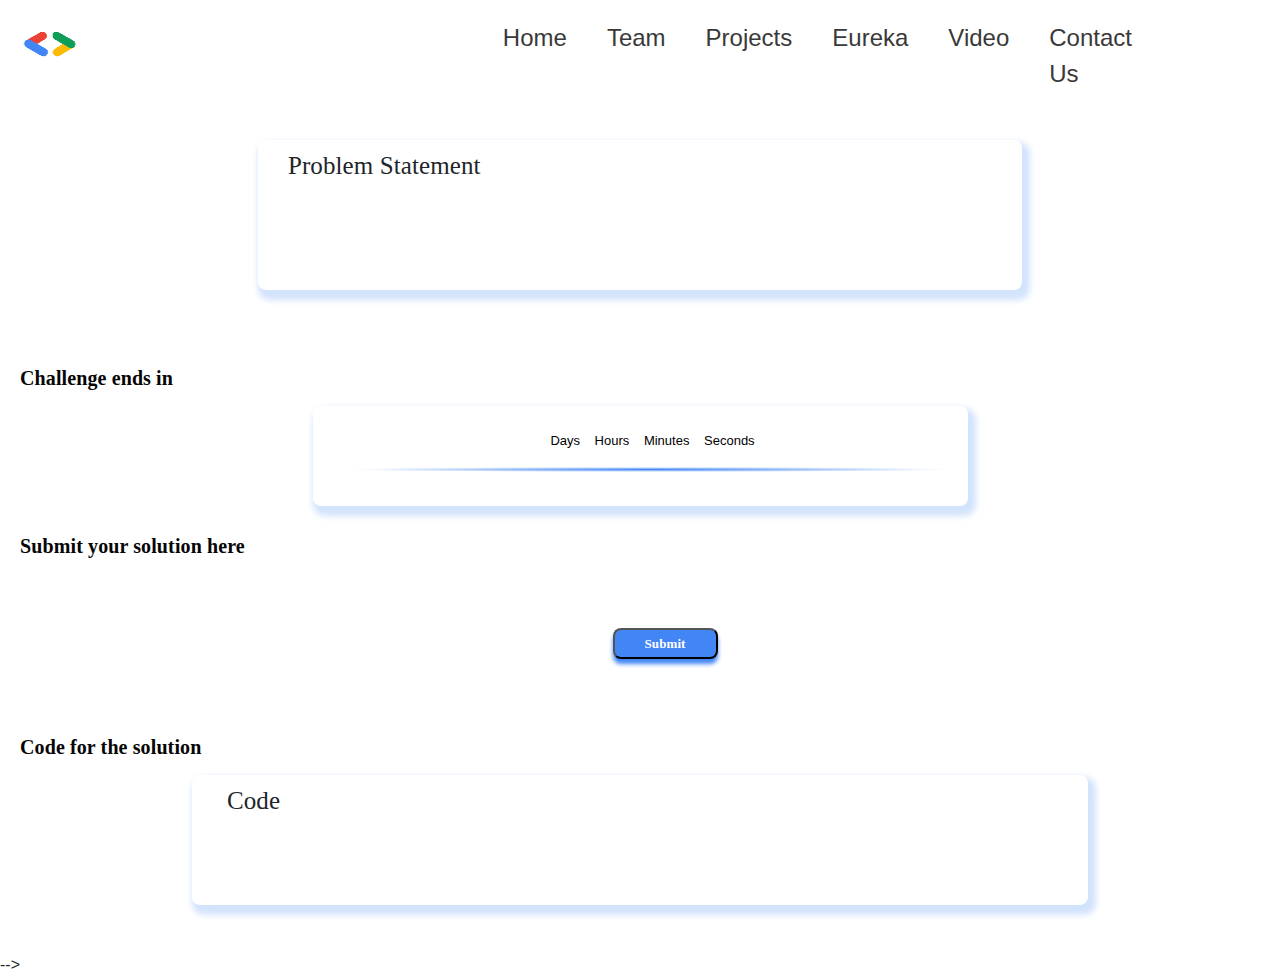
<file: eureka.HTML>
<!doctype html>
 <!-- Still need to add  dark mode and menu bar for mobile -->
<html lang="en">
<head>
  <meta charset="utf-8">

  <title>Eureka!</title>
  <meta name="description" content="">
  
  <meta name="viewport" content="width = device-width, inital-scale=1.0 , minimum-scale=1.0">
  <link rel="stylesheet" href="https://stackpath.bootstrapcdn.com/bootstrap/4.4.1/css/bootstrap.min.css" integrity="sha384-Vkoo8x4CGsO3+Hhxv8T/Q5PaXtkKtu6ug5TOeNV6gBiFeWPGFN9MuhOf23Q9Ifjh" crossorigin="anonymous">
  <link rel="stylesheet" href="rename.css">

</head>

<body>
    <section class="hidden">
       <!-- Main Navigation Bar -->
        <nav class="main-nav sticky-nav-bar">

            <!-- DSC JNNCE Logo -->
            <div class="main-logo">
                <a href="index.html"><img src=" img/dsc.png" alt="DSC Logo JNNCE"></a>
            </div>

            <ul class=" main-ul">
               <li class="menu-class a-hover-effect" id="home-id"><a href="index.html">Home</a></li>
               <li class="menu-class a-hover-effect" id="team-id"><a href="card.html">Team</a></li>
               <li class="menu-class a-hover-effect" id="blog-id"><a href="feed.html">Projects</a></li>
               <li class="menu-class a-hover-effect" id="eureka-id"><a href="#">Eureka</a>
               </li>
               <li class="menu-class a-hover-effect" id="video-id"><a href="videos.html">Video</a></li>
               <li class="menu-class a-hover-effect" id="contact-id"><a href="index.html#cont">Contact
                   Us</a>
               </li>
               </ul>


            <!-- Mobile Navigation -->
            <div class="burger-logo">
                <div class="line1"></div>
                <div class="line2"></div>
                <div class="line3"></div>
            </div>

        </nav>
        <br>
        <br>
        <br>
           <h1><strong>OUR EUREKA</strong></h1>
           <div class=" row d-flex justify-content-center">
            <div class = "blackbox col-md-3 col-md-7">
                 <h2>Problem Statement</h2>
                 <p><!-- problem statment written here --></p>
            </div>

        </div>
         <br>
        <br>
        
             <h3><strong> Challenge ends in</strong></h3>
             <div class = "row d-flex justify-content-center">
              <div class = "blackbox1  col-md-6">
                  <!-- need to add script of clock timer -->
                  <p id="heading"> Days  Hours  Minutes  Seconds</p>
                  <p id="demo"></p>

<script>
// Set the date we're counting down to
var countDownDate = new Date(" 0:0:0").getTime();

// Update the count down every 1 second
var x = setInterval(function() {

  // Get today's date and time
  var now = new Date().getTime();
    
  // Find the distance between now and the count down date
  var distance = countDownDate - now;
    
  // Time calculations for days, hours, minutes and seconds

  var days = Math.floor(distance / (1000 * 60 * 60 * 24));
  var hours = Math.floor((distance % (1000 * 60 * 60 * 24)) / (1000 * 60 * 60));
  var minutes = Math.floor((distance % (1000 * 60 * 60)) / (1000 * 60));
  var seconds = Math.floor((distance % (1000 * 60)) / 1000);
   
    
  // Output the result in an element with id="demo"
  document.getElementById("demo").innerHTML = days + " " + hours + " "
  + minutes + " " + seconds + " ";
  

  // If the count down is over, write some text 
  if (distance < 0) {
    clearInterval(x);
    document.getElementById("demo").innerHTML = "EXPIRED";
  }
}, 1000);
</script>

              </div>
        </div>
         <div>
         
         <h3><strong> Submit your solution here</strong></h3>
         <br>
         <br>
            <div class = "container1 row d-flex justify-content-center">
              <a href="https://forms.gle/8WS2ULEKeJoWQLDw5"><button type = "submit" name = "submit" >Submit</button></a>
             </div>
             
         </div>
          <br>
        <br>

         <div>
             <h3><strong>Code for the solution </strong></h3>
              <div class = "blackbox2 container">
                  <h4>Code</h4>
                      <p><!-- code written here --></p>
              </div>
        </div>

         <br>
        <br>
            <!--<div>
             <h3><strong>Best Responses </strong></h3>
                   <!-- best responses with image are added here -->
             </div>-->

      </section>
   <script type=text/javascript src="index.js"></script>
</body>
</html>
</file>
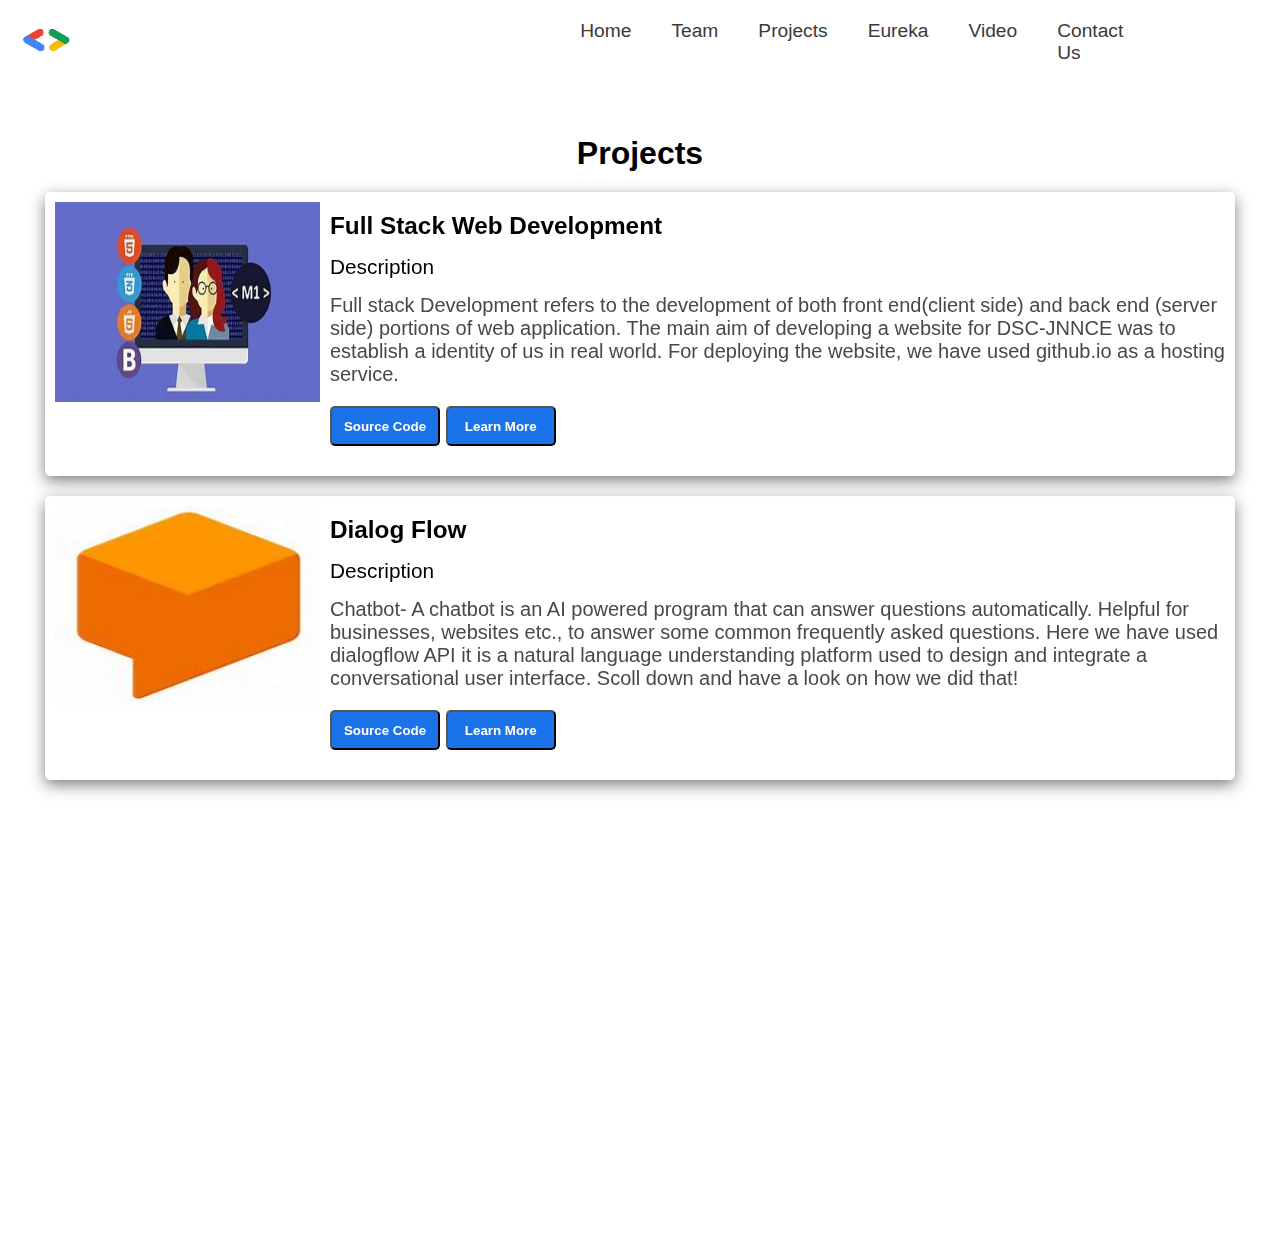
<file: feed.html>
<!DOCTYPE html>
<html lang="en">

<head>
    <meta charset="UTF-8">
    <meta name="viewport" content="width=device-width, initial-scale=1.0 ,minimum-scale=1.0">
    
    <link href="https://unpkg.com/aos@2.3.1/dist/aos.css" rel="stylesheet">
    <link rel="stylesheet" type=text/css href="./feed.css">
    <title>Our Feed</title>
</head>

<body>

    <section class="hidden">
        <!-- Main Navigation Bar -->
        <nav class="main-nav sticky-nav-bar">

            <!-- DSC JNNCE Logo -->

            <div class="main-logo">
                <a href="#"><img id="image-display" src="img/logo.jpg" alt="DSC Logo JNNCE"></a>
            </div>

            <ul class=" main-ul">
              <li class="menu-class a-hover-effect" id="home-id"><a href="index.html">Home</a></li>
              <li class="menu-class a-hover-effect" id="team-id"><a href="card.html">Team</a></li>
              <li class="menu-class a-hover-effect" id="blog-id"><a href="#">Projects</a></li>
              <li class="menu-class a-hover-effect" id="eureka-id"><a href="eureka.HTML">Eureka</a>
              </li>
              <li class="menu-class a-hover-effect" id="video-id"><a href="videos.html">Video</a></li>
              <li class="menu-class a-hover-effect" id="contact-id"><a href="index.html#cont">Contact Us</a>
              </li>
              </ul>

            <!-- Mobile Navigation -->
            <div class="burger-logo">
                <div class="line1"></div>
                <div class="line2"></div>
                <div class="line3"></div>
            </div>

        </nav>

        <main>
            <div class="Ongoing-projects">

                <h1> Projects</h1>
               
                    <!--<div  data-aos="zoom-in-right"  class="box">
                        <div class="imgbox">
                        <img src="undraw.png" width="265" height="200" alt="project1">
                        </div>
                        <div  class="context">
                        <h3>
                            Title
                        </h3>
                        <h4> Date  </h4>
                        <p>
                            Lorem ipsum dolor sit amet consectetur adipisicing elit. Alias molestias impedit nisi
                            perspiciatis eius. Perferendis, asperiores veniam. Esse deserunt autem inventore mollitia
                            molestiae, sequi quae consequuntur, rerum sed doloremque vero.
                        </p>
                        <button type="button"><a href="#">Source Code</a></button>
                            <button type=" button"><a href="#">Learn More</a></button>
                        </div>
                        </div>-->
                        
                    <div data-aos="zoom-in-right" class="box">
                        <div class="imgbox">
                        <img src="download.jpg" width="265" height="200" alt="project1">
                        </div>
                        <div class="context">
                        <h3>
                            Full Stack Web Development
                        </h3>
                        <h4> Description </h4>
                        <p>
                            Full stack Development refers to the development of both front end(client side) and back end
                            (server side) portions of web application. The main aim of developing a website for
                            DSC-JNNCE was to establish a identity of us in real world. For deploying the website, we
                            have used github.io as a hosting service.
                        </p>
                        <button type="button"><a href="https://github.com/dscjnnce/dscjnnc.git">Source Code</a></button>
                            <button type=" button"><a
                                    href="https://medium.com/@dscjnnce/blog-on-full-stack-development-52694aef4a65"
                                    target="_blank">Learn
                                    More</a></button>
                        </div>
                        </div>
                 <div data-aos="zoom-in-right" class="box">
                        <div class="imgbox">
                        <img src="dialog.jpg" width="265" height="200" alt="project1">
                        </div>
                        <div class="context">
                        <h3>
                            Dialog Flow
                        </h3>
                        <h4> Description </h4>
                        <p>
                            Chatbot- A chatbot is an AI powered program that can answer questions automatically. Helpful
                            for businesses, websites etc., to answer some common frequently asked questions. Here we
                            have used dialogflow API it is a natural language understanding platform used to design and
                            integrate a conversational user interface. Scoll down and have a look on how we did that!
                        </p>
                        <button type="button">
                                <a src="https://console.dialogflow.com/api-client/demo/embedded/605709b7-475e-4123-bf93-203b757a3079">Source
                            Code</a></button>
                            <button type=" button"><a
                                    href="https://medium.com/@dscjnnce/how-to-build-your-very-own-chatbot-using-dialog-721b3b65e075" target="_blank">Learn
                                    More</a></button>
                        </div>
                        </div>
                    
                    </div>

            

            <div data-aos="fade-up" class="Upcoming-projects">

                <h1>Upcoming projects</h1>
                
                   <!--<div data-aos="zoom-in-right" class="box">
                        <div class="imgbox">
                        <img src="undraw.png" width="265" height="200" alt="project1">
                        </div>
                        <div class="context">
                        <h3>
                            Title
                        </h3>
                        <h4> Date </h4> -->
                        <h5> COMING SOON...</h5> 
                       
                    <!-- <p>
                           Lorem ipsum dolor sit amet consectetur adipisicing elit. Alias molestias impedit nisi
                           perspiciatis eius. Perferendis, asperiores veniam. Esse deserunt autem inventore mollitia
                           molestiae, sequi quae consequuntur, rerum sed doloremque vero.
                        </p>
                        <button type="button"><a href="#">Source Code</a></button>
                            <button type=" button"><a href="#">Learn More</a></button>
                        </div>
                        </div> 

                       <div data-aos="zoom-in-right" class="box">
                       <div class="imgbox">
                        <img src="images/undraw.png" width="265" height="200" alt="project1">
                        </div>
                        <div class="context">
                        <h3>
                            About
                        </h3>
                        <h4> Date </h4>
                       
                        <p>
                            Lorem ipsum dolor sit amet consectetur adipisicing elit. Alias molestias impedit nisi
                            perspiciatis eius. Perferendis, asperiores veniam. Esse deserunt autem inventore mollitia
                            molestiae, sequi quae consequuntur, rerum sed doloremque vero.
                        </p>
                        <button type="button"><a href="#">Source Code</a></button>
                            <button type=" button"><a href="#">Learn More</a></button>
                        </div>
                        </div>
                    <div data-aos="zoom-in-right" class="box">
                        <div class="imgbox">
                        <img src="images/undraw.png" width="265" height="200" alt="project1">
                        </div>
                        <div class="context">
                        <h3>
                            About
                        </h3>
                        <h4> date</h4>
                        <p>
                            Lorem ipsum dolor sit amet consectetur adipisicing elit. Alias molestias impedit nisi
                            perspiciatis eius. Perferendis, asperiores veniam. Esse deserunt autem inventore mollitia
                            molestiae, sequi quae consequuntur, rerum sed doloremque vero.
                        </p>
                        <button type="button"><a href="#">Source Code</a></button>
                            <button type=" button"><a href="#">Learn More</a></button>
                        </div>
                        </div>-->

                 </div>
        </main>
    </section>
    <script type=text/javascript src="index.js"></script>
    <script src="https://unpkg.com/aos@2.3.1/dist/aos.js"></script>
    <script>
        AOS.init();
    </script>
</body>

</html>
</file>
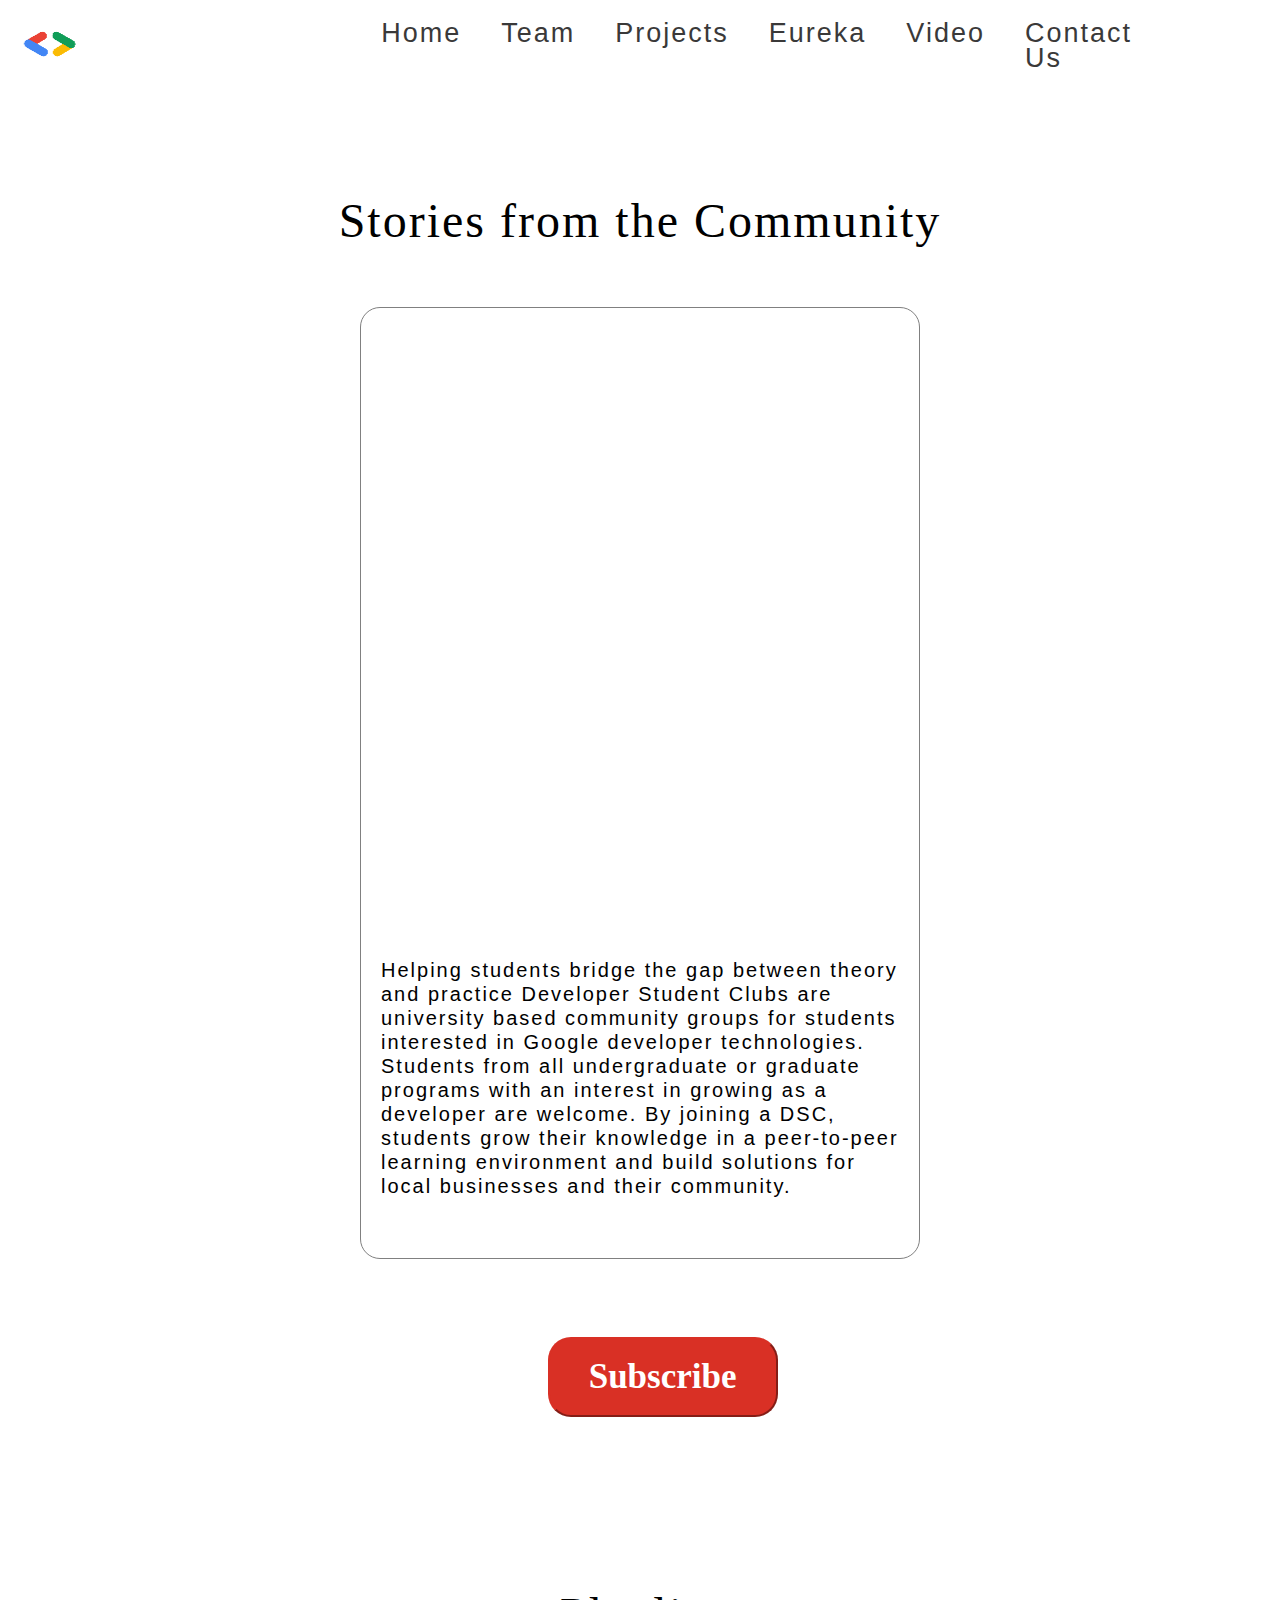
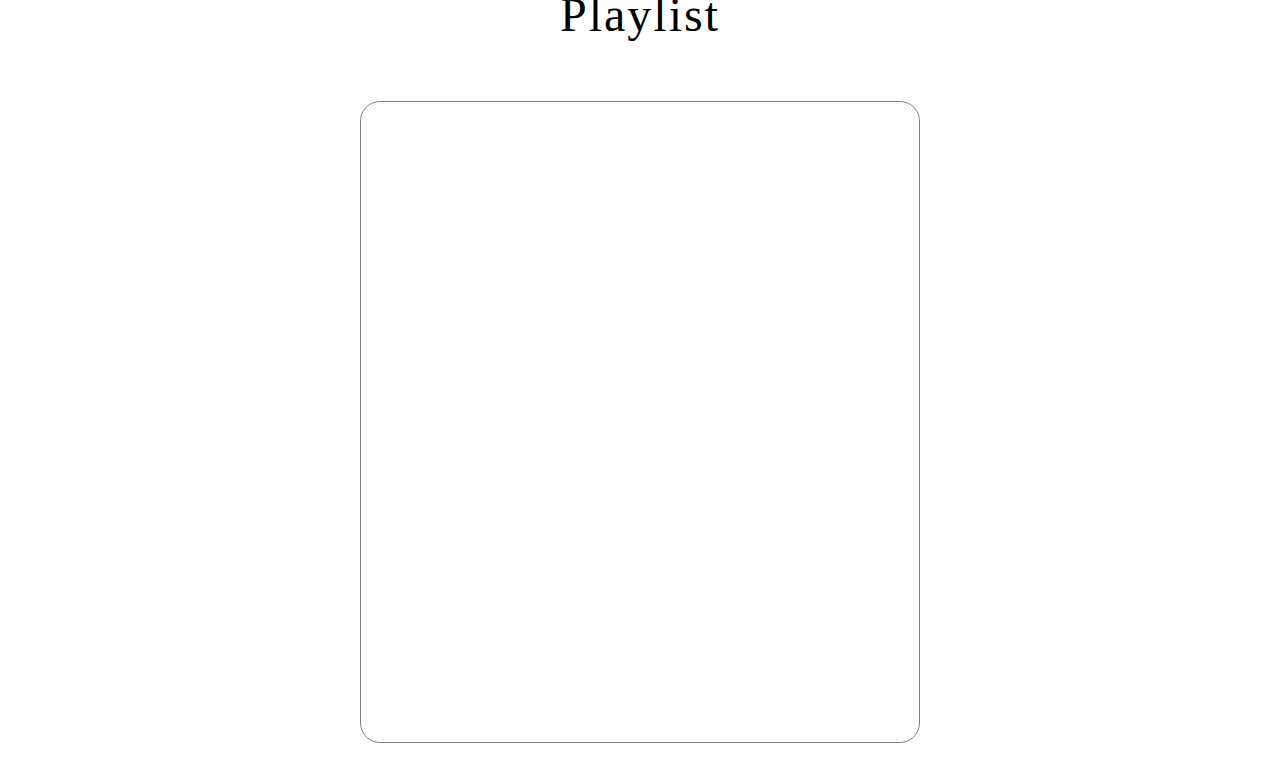
<file: videos.html>
<!-- videos.html -->

<!DOCTYPE html>
<html lang="en">

<head>
    <meta charset="UTF-8">
    <meta name="viewport" content="width=device-width, initial-scale=1.0,minimum-scale=1.0">
    
    <link href="https://unpkg.com/aos@2.3.1/dist/aos.css" rel="stylesheet">
    <link rel="stylesheet" type=text/css href="./videos.css">
    <title>Video</title>
</head>

<body>
<main>
    <!-- Main Navigation Bar -->
    <nav class="main-nav sticky-nav-bar">

        <!-- DSC JNNCE Logo -->

        <div class="main-logo">
            <a href="index.html"><img  src="img/dsc.png" alt="DSC Logo JNNCE"></a>
        </div>

        
              <ul class=" main-ul">
                  <li class="menu-class a-hover-effect" id="home-id"><a href="index.html">Home</a></li>
                  <li class="menu-class a-hover-effect" id="team-id"><a href="card.html">Team</a></li>
                  <li class="menu-class a-hover-effect" id="blog-id"><a href="feed.html">Projects</a>
                  </li>
                  <li class="menu-class a-hover-effect" id="eureka-id"><a
                          href="eureka.HTML">Eureka</a>
                  </li>
                  <li class="menu-class a-hover-effect" id="video-id"><a href="#">Video</a></li>
                  <li class="menu-class a-hover-effect" id="contact-id"><a href="index.html#cont">Contact Us</a>
                  </li>
              </ul>
                 <!-- Mobile Navigation -->
                 <div class="burger-logo">
                     <div class="line1"></div>
                     <div class="line2"></div>
                     <div class="line3"></div>
                 </div>

        
       

    </nav>
    <script type=text/javascript src="index.js"></script>
</main>
    <header>
        <div class="headline">
            Stories from the Community
        </div>
    </header>

    <div class="grid-container">
        <div class="videos">
            <iframe width="950" height="500" src="https://www.youtube.com/embed/xMBkZRCA_Lo" frameborder="0"
                allow="accelerometer; autoplay; clipboard-write; encrypted-media; gyroscope; picture-in-picture"
                allowfullscreen>
            </iframe>
            <div class="video-description">
                <p>
                    Helping students bridge the gap between theory and practice
                          Developer Student Clubs 
                            are university based community groups
                      for students interested in Google developer technologies. 
                     Students from all undergraduate or graduate programs with an 
                         interest in growing as a developer are welcome. By joining a DSC, 
                            students grow their knowledge in a peer-to-peer learning environment
                             and build solutions for local businesses and their community.
                </p>
            </div>
        </div>
        <!-- <div class="videos">
            <iframe width="560" height="315" src="https://www.youtube.com/embed/DcN_hcHXR_0" frameborder="0"
                allow="accelerometer; autoplay; clipboard-write; encrypted-media; gyroscope; picture-in-picture"
                allowfullscreen>
            </iframe>
            <div class="video-description">
                <p>
                    Lorem ipsum dolor sit amet consectetur adipisicing elit. Non dolorem iste, quisquam ea harum
                    suscipit modi, labore magnam a eum eligendi facilis unde doloribus voluptas sunt cum tenetur!
                    Repellendus, nemo!
                    Lorem ipsum dolor sit amet consectetur adipisicing elit. Quos, natus laboriosam temporibus autem cum
                    praesentium et voluptatibus, deleniti ab iste aliquam ut tempora aliquid, unde excepturi. Quod dolor
                    eligendi voluptatem!
                </p>
            </div>
        </div> -->

    </div>
<br>
<br>
    <div class="subscribe-button">
        <button type="button">
            <a href="https://youtube.com/channel/UCgWeCzjo3ltIZEkAvqILR1g" target=_blank>Subscribe</a>
        </button>
    </div>
<br>
<br>
<br>



    <div class="playlist-header">
        <div class="headline">
            Playlist
        </div>
    </div>

    <div class="grid-container">
        <div class="playlist">
            <iframe width="950" height="500"
                src="https://www.youtube.com/embed/videoseries?list=PLOU2XLYxmsIJPLtXeKN8iTQuvadcwi6Ig" frameborder="0"
                allow="accelerometer; autoplay; clipboard-write; encrypted-media; gyroscope; picture-in-picture"
                allowfullscreen>
            </iframe>
        </div>
    </div>


    <script src="https://unpkg.com/aos@2.3.1/dist/aos.js"></script>
    
    <script>
        
        AOS.init();
    </script>
</body>

</html>
</file>
<file: rename.css>
* {
    margin: 0;
    padding: 0;
    /* box-sizing: border-box; */
    z-index: 0;
}

body {
    margin: 0;
    font-family: 'Banny',
    sans-serif;
}

/* 
main{
    position: relative;
} */
.main-nav {
    display: flex;
    /* min-height: 8vh; */
    /*padding:20px;*/
    /*justify-content: space-around;*/
    transition: all 0.5s;
    /* box-shadow: 0 2px 4px 2px rgba(0, 0, 0, 0.5); */
    background-color: #ffffff;
    /* height: 80px; */
    z-index: 10;
}

.main-logo {
    padding: 15px;
    width: 100vh;
}

.main-logo img {
    transform: translateX(10%);
    max-width: 100%;
    height: auto;
}

.main-ul {
    display: flex;
    justify-content: space-around;
    width: 100%;
    transition: all 0.3s;
    margin-left: 10%;
    margin-right: 10%;
}

.main-ul>li {
    /* font-size: 1.2rem; */
    padding: 20px;
    list-style: none;
}

a {
    font-size: 150%;
    text-decoration: none;
    color: #3a3939;
}

.a-hover-effect:hover {
    font-weight: 600;
    font-size: large;
    /* border-bottom: #3a3939 0.125em solid; */
    /* box-shadow: rgba(0,0,0,0.8) 0px 1px 1px,inset rgba(0,0,0,0.15) 0px 1px 1px; */
}

.burger-logo {
    display: none;
    cursor: pointer;
}

.burger-logo div {
    display: flex;
    justify-content: space-around;
    background-color: #3a3939;
    width: 25px;
    height: 2px;
    margin: 5px;
    transform: translateY(27px);
    transition: all 0.3s ease;
}

.sticky-nav-bar {
    position: fixed;
    top: 0;
    width: 100%;
    z-index: 100;
}



.grid {
    display: grid;
    grid-template-columns: repeat(auto-fill, minmax(350px, 2fr));
    gap: 10px;
    /* margin:20px 10px; */
}


@media screen and (max-width:768px) {

    body {
        overflow-x: hidden;
    }

    .main-ul {

        position: absolute;
        height: 100vh;

        top: 0;
        background: url(img/tele_girl.jpeg) no-repeat;
        background-size: 100%;
        float: left;
        background-position: right -24vw bottom;
        display: flex;
        flex-direction: column;
        align-items: flex-start;
        width: 100%;
        justify-content: center;
        transform: translateX(100%);
        transition: transform 0.5s ease-in;
        background-color: #D2E3FC;
    }

    .menu-class {
        border-top: 2px solid #D2E3FC;
        border-right: 2px solid #D2E3FC;
        border-bottom: 2px solid #D2E3FC;
        border-radius: 0;
        width: 60vw;

        margin: 10px;
        padding: 10px;
        border-radius: 0 30px 30px 0;
        background-color: #ffffff;
        text-align: center;
    }

    .menu-class a {

        font-weight: bold;
    }

    /* .main-ul li{
        opacity: 0;
    }    */
    .burger-logo {
        display: block;
        position: relative;
        transform: translateX(-100%);
        /* transform: translateY(-10px); */
    }

    .projects button {
        transform: translateX(20%);
    }

    .button-flex {
        display: flex;
        flex-direction: column;
    }

    .grid {
        display: grid;
        grid-template-columns: repeat(auto-fill, minmax(350px, 2fr));
        gap: 20px;
        box-sizing: border-box;
        max-width: 100%;
        /* margin:20px 10px; */
    }



}


.activate-nav-mobile {
    transform: translateX(0%);
}

.cross .line1 {
    transform: rotate(-45deg) translate(-35px, 8px);
    background-color: white;
}

.cross .line2 {
    opacity: 0;
}

.cross .line3 {
    transform: rotate(45deg) translate(-1px, 25px);
    background-color: white;
}

.add-shadow {
    box-shadow: 0px 2px 2px 0px rgba(60, 64, 67, 0.3);
}


                        
                        h1 {
                            height: 11px;
                            width: 100%;
                            color: #060606;
                            font-family: "Google Sans";
                            font-size: 25px;
                            font-weight: 700;
                            letter-spacing: 0.11px;
                            line-height: 20px;
                            padding-top: 30px;
                            padding-bottom: 30px;
                            padding-left: 20px;
                        }
                        
                        .blackbox {
                            padding-top: 20px;
                            height: 150px;
                            width: 80%;
                            border-radius: 8px;
                            background-color:#FFF;
                            padding-left: 30px;
                            box-shadow: 4px 6px 6px 4px #D2E3FC;
                            align-self: center;
                        }
                        
                        h2 {
                            height: 15px;
                            width: 100%;
                            color: black solid;
                            font-family: "Google Sans";
                            font-size: 25px;
                            letter-spacing: 0.1px;
                            line-height: 11px;
                        }
                        
                        h3 {
                            height: 11px;
                            width: 100%;
                            color: #060606;
                            font-family: "Google Sans";
                            font-size: 20px;
                            font-weight: 700;
                            letter-spacing: 0.11px;
                            line-height: 20px;
                            padding-top: 30px;
                            padding-bottom: 30px;
                            padding-left: 20px;
                        }
                        
                        .blackbox1 {
                            padding-top: 20px;
                            height: 100px;
                            width: 68%;
                            border-radius: 8px;
                            background-color: #FFF;
                            box-shadow: 4px 6px 6px 4px #D2E3FC;
                            padding-left: 35px;
                            align-self: center;
                        }
                        
                        button {
                            box-shadow: 0 5px 4px 0 #4286F5;
                            height: 31px;
                            width: 105px;
                            color: #FFF;
                            font-family: "Google Sans";
                            font-size: 13px;
                            font-weight: 700;
                            letter-spacing: 0.1px;
                            line-height: 13px;
                            background-color: #4286F5;
                            border-radius: 8px;
                        }
                        
                        .container1 {
                            padding-left: 50px;
                        }
                        
                        h4 {
                            height: 15px;
                            width: 100%;
                            color: black solid;
                            font-family: "Google Sans";
                            font-size: 25px;
                            letter-spacing: 0.1px;
                            line-height: 11px;
                            padding-left: 0px;
                        }
                        
                        .blackbox2 {
                            padding-top: 20px;
                            height: 130px;
                            width: 70%;
                            border-radius: 8px;
                            background-color:#FFF;
                            box-shadow: 4px 6px 6px 4px #D2E3FC;
                            padding-left: 35px;
                            align-self: center;
                        }

                        [id = "demo"]{
                                
                               text-align: center;
                               font-size: 18px;
                               
                               color : #000;
                               padding-bottom: 5px;
                               word-spacing: 19px;
                                 font-family: 'Share Tech Mono';
                                 text-shadow: 0 0 20px #4286F5,
                                 0 0 20px rgba(10, 175, 230, 0);
                                 background: radial-gradient(ellipse at center, #4286F5 0%, #FFF 70%);
                                 background-size: 100%;
                                padding-right: 20px;
                                font-size:14px;
                        }
                        h5{
                            width: 5px;
                            font-display: block;
                        }
                         [id="heading"] {
                            padding-top: 5px;
                            padding-left: 5px;
                              color: black;
                             font-size:13px ;
                             text-align: center;
                              word-spacing: 11px;
                        }
</file>
<file: feed.css>
* {
    margin: 0;
    padding: 0;
    box-sizing: border-box;
}

.small {
    font: bold 20px;
    color: black;
}

body {
    margin: 0;
   font-family: 'Banny',
   sans-serif;
    background: #FFF;
}

/* 
main{
    position: relative;
} */
.main-nav {
    display: flex;
    /* min-height: 8vh; */
    /*padding:20px;*/
    /*justify-content: space-around;*/
    transition: all 0.5s;
    /* box-shadow: 0 2px 4px 2px rgba(0, 0, 0, 0.5); */
    background-color: #ffffff;
    /* height: 80px; */
    z-index: 10;
}

.main-logo {
    padding: 15px;
    width: 100vh;
}

.main-logo img {
    transform: translateX(10%);
    max-width: 100%;
    height: auto;
}

.main-ul {
    display: flex;
    justify-content: space-around;
    width: 100%;
    transition: all 0.3s;
    margin-left: 10%;
    margin-right: 10%;
}

.main-ul>li {
    /* font-size: 1.2rem; */
    padding: 20px;
    list-style: none;
}

a {
    font-size: 120%;
    text-decoration: none;
    color: #3a3939;
}

.a-hover-effect:hover {
    font-weight: 600;
    font-size: large;
    /* border-bottom: #3a3939 0.125em solid; */
    /* box-shadow: rgba(0,0,0,0.8) 0px 1px 1px,inset rgba(0,0,0,0.15) 0px 1px 1px; */
}

.burger-logo {
    display: none;
    cursor: pointer;
}

.burger-logo div {
    display: flex;
    justify-content: space-around;
    background-color: #3a3939;
    width: 25px;
    height: 2px;
    margin: 5px;
    transform: translateY(27px);
    transition: all 0.3s ease;
}

.sticky-nav-bar {
    position: fixed;
    top: 0;
    width: 100%;
    z-index: 100;
}



.grid {
    display: grid;
    grid-template-columns: repeat(auto-fill, minmax(350px, 2fr));
    gap: 10px;
    /* margin:20px 10px; */
}


@media screen and (max-width:768px) {

    body {
        overflow-x: hidden;
    }

    .main-ul {

        position: absolute;
        height: 100vh;

        top: 0;
        background: url(girl.jpeg) no-repeat;
        background-size: 100%;
        float: left;
        background-position: right -24vw bottom;
        display: flex;
        flex-direction: column;
        align-items: flex-start;
        width: 100%;
        justify-content: center;
        transform: translateX(100%);
        transition: transform 0.5s ease-in;
        background-color: #D2E3FC;
    }

    .menu-class {
        border-top: 2px solid #D2E3FC;
        border-right: 2px solid #D2E3FC;
        border-bottom: 2px solid #D2E3FC;
        border-radius: 0;
        width: 60vw;

        margin: 10px;
        padding: 10px;
        border-radius: 0 30px 30px 0;
        background-color: #ffffff;
        text-align: center;
    }

    .menu-class a {

        font-weight: bold;
    }

    /* .main-ul li{
        opacity: 0;
    }    */
    .burger-logo {
        display: block;
        position: relative;
        transform: translateX(-100%);
        /* transform: translateY(-10px); */
    }

    .projects button {
        transform: translateX(20%);
    }

    .button-flex {
        display: flex;
        flex-direction: column;
    }

    .grid {
        display: grid;
        grid-template-columns: repeat(auto-fill, minmax(350px, 2fr));
        gap: 20px;
        box-sizing: border-box;
        max-width: 100%;
        /* margin:20px 10px; */
    }



}


.activate-nav-mobile {
    transform: translateX(0%);
}

.cross .line1 {
    transform: rotate(-45deg) translate(-35px, 8px);
    background-color: white;
}

.cross .line2 {
    opacity: 0;
}

.cross .line3 {
    transform: rotate(45deg) translate(-1px, 25px);
    background-color: white;
}

.add-shadow {
    box-shadow: 0px 2px 2px 0px rgba(60, 64, 67, 0.3);
}

.map {
    width: 350px;
    height: 50px;
}




.Ongoing-projects{
    padding-top: 10px;
    padding: 20px;
    margin:5px;
}

.Ongoing-projects h1{
    margin-top: 10vh;
    padding-top: 20px;
    text-align: center;
}


.imgbox{
   margin: 10px 10px 10px 10px;
   object-position: center;

} 


.box{
    /* background: linear-gradient(to right,#74ebd5,#acb6e5) ; */
    display: flex;
    flex-direction: row;
    margin:20px 20px ;
    border-radius: 5px;
    max-width: 100%;
    max-height: 100%;
    /* border:1px solid #232424; */
    font-size: 1.3rem;
    box-shadow: 0 5px 15px rgb(0,0,0,.5);
}

.box:hover{

    border:1px solid #4b4b4b;
}
.context{
    padding-top: 20px;
    padding-bottom: 20px;
    margin: 0;
}

.context h3{
    text-align: left;
    padding-bottom: 10px;

    }

.context p{
    color:#494848;
    padding: 10px 0px 10px 0px;
    margin:0px;
    text-align: middle;
    font-size: 20px;

}
.box button a{
    color: #ffffff;
    padding-bottom: 2px;
    text-align: center;
    font-size: 100%;
}

.context button{
    cursor: pointer;
    margin-top: 10px;
    margin-bottom: 10px;
    /*padding-top: 10px;*/
    background-color:#1A73E8; 
    border-radius: 5px;
    font-weight: 600;
    width:110px;
    height: 40px;
}

.box button:hover{
    background-color:#007FFF;
}

.button-flex{
    display: flex;
    flex-direction: row;
    margin-bottom: 30px;
    margin: 20px;
    width: 50px;
    padding: 50px;
    position: absolute;

}



h4 {
    display: block;
    margin-block-start: 1.33em;
    margin-block-end: 1.33em;
    margin-inline-start: 0px;
    margin-inline-end: 0px;
    font-weight: lighter;
    margin: 5px 0px 5px 0px;

}

 h5{
    margin: 10vh 0vh 10vh 0vh;
    text-align: center;
 }

.Upcoming-projects{
    padding: 20px;
    margin:20px 30px ;
}

.Upcoming-projects h1{
    margin-top: 4vh;
    text-align: center;
}

.box .imgbox{
    height: 270;
    width: 300;

}

.explore-button a{
    color: #ffffff;
}

.explore-button button{
    display: block;
    cursor: pointer;
    margin: 20px auto;
    padding: 10px;
    width:250px;
   background-color: #174EA6;
    border-radius: 5px;
    font-weight: 700;
}

.explore-button button:hover{
    background-color:#007FFF ;
}
@media screen and (max-width:768px) {



    .box {
        /* background: linear-gradient(to right,#74ebd5,#acb6e5) ; */
        display: flex;
        flex-direction: column;
        margin: 5px 5px;
        border-radius: 5px;
        max-width: 100%;
        max-height: 100%;
        /* border:1px solid #232424; */
        font-size: 1.3rem;
        box-shadow: 0 5px 15px rgb(0, 0, 0, .5);
    }

    .box:hover {

        border: 1px solid #4b4b4b;
    }
.context {
    padding-top: 10px;
    margin: 0;
}

.context h3 {
    text-align: center;
    padding-bottom: 10px;

}
h4{
    
    text-align: center;
}
.context p {
    color: #494848;
    padding: 10px 0px 10px 0px;
    margin: 0px;
    text-align: center;
    font-size: 20px;

}

.box button a {
    color: #ffffff;
    padding-top:  8px;
    text-align: center;
    font-size: 15px;
}

.context button {
    display: flex;
    flex-direction: column;
    cursor: pointer;
    
   font-size: 10px;
    margin-left: 35% !important;
    background-color:#1A73E8;
    border-radius: 5px;
    font-weight: 700;
    width: 80px;
    height: 30px;
   padding-bottom: 40px;
    text-align: center;
}


.box button:hover {
    background-color: #007FFF;
}

.button-flex {
    display: flex;
    flex-direction: column;
    margin-bottom: 30px;
    margin: 20px;
    width: 60px;
    padding: 50px;
    position: absolute;

}


.Upcoming-projects {
    padding: 20px;
    margin: 20px 30px;
}

.Upcoming-projects h1 {
    margin-top: 4vh;
    text-align: center;
}

.box .imgbox {
    height: 100%;
    width: 60%;
}

.explore-button a {
    color: #ffffff;
}

.explore-button button {
    display: block;
    cursor: pointer;
    margin: 20px auto;
    padding: 10px;
    width: 250px;
    background-color: #174EA6;
    border-radius: 5px;
    font-weight: 700;
}
}
</file>
<file: videos.css>
/* videos.css */

*{
    margin: 0;
    padding: 0;
}

body{
    margin: 0;
    font-family: 'Banny',
    sans-serif;
    letter-spacing:2px;
    line-height: 150%;
}

.main-nav{
    display: flex;
    transition: all 0.5s;
    background-color: #ffffff;
    z-index: 10;
    
}

.main-logo {
    padding: 15px;
    width: 100vh;
}

.main-logo img {
    transform: translateX(10%);
    max-width: 100%;
    height: auto;
}

.main-ul{
    display: flex;
    justify-content: space-around;
    width:100%;
    transition: all 0.3s;
    margin-left: 10%;
    margin-right: 10%;
    
} 

.main-ul  li{ 
    padding: 20px;
    list-style: none;font-size: 30px;

}

a{
    font-size: 90%;
    text-decoration: none;
    color: #3a3939;
}

.a-hover-effect:hover{
    font-weight: 600; 
    cursor:pointer;
 } 

.burger-logo{
    display: none;
    cursor: pointer;
}

.burger-logo div {
    display: flex;
    justify-content: space-around;
    background-color: #3a3939;
    width: 25px;
    height: 2px;
    margin: 5px;
    transform: translateY(27px);
    transition: all 0.3s ease;
}
.sticky-nav-bar{
    position: fixed;
    top:0;
    width:100%;
    z-index:100;
}


header{
    margin-top:15vh;
}

.headline{
    text-align: center;
    margin:30px;
    font-size: 3rem;
    font-family: "Google Sans";
    padding-top: 50px;
    padding-bottom: 20px;
     letter-spacing:2px;
     line-height: 150%;
}

.grid {
    display: grid;
    grid-template-columns: repeat(auto-fill, minmax(350px, 2fr));
    gap: 10px;
    /* margin:20px 10px; */
}


.videos{
    display:block;
    border:1px solid grey;
    padding:20px;
    margin:20px 40vh;
    border-radius: 20px;
}

.playlist{
    display:block;
    border:1px solid grey;
    padding:20px;
    margin:30px 40vh;
    border-radius: 20px;

}
.videos p{
    text-align:left;
    font-size: 20px;
}

iframe{
    /* border:1px solid grey; */
    padding: 20px;
    grid-area: iframe;
    display: grid;
    width: 80%;
    height: 60vh;
    margin: 10px auto;
    border-radius: 20px;
    z-index:0;
 }  

.video-description{
    margin:40px auto;
    position: relative;
    text-align: center;
}

.subscribe-button{
    margin-left:42%;
}
.subscribe-button button{                          
    cursor: pointer;
    margin: 10px;
    padding: 5px;
    background-color:#D93025;
    border-radius: 23px;
    font-weight: 700;
    width:230px;
    height: 80px;
    border-color:#D93025 ;
}

.subscribe-button button a{
    color:#ffffff;
    font-size:35px;

    
  font-family:"Google Sans";

}

.subscribe-button button:hover{
    background-color:#D93025;
    border-color:#D93025;
}

@media screen and (max-width:768px){
    body{
        overflow-x: hidden;
    }
  
    .main-logo{
        transform: translateX(-30%);
        max-width: 100%;
        height: 30px;
        padding-left: 130px;
        
    }

    .main-ul{
       position: absolute;
       height: 90vh;

       top: 0;
       background: url(girl.jpeg) no-repeat;
       background-size: 100%;
       float: left;
       background-position: right -24vw bottom;
       display: flex;
       flex-direction: column;
       align-items: flex-start;
       width: 100%;
       justify-content: center;
       transform: translateX(100%);
       transition: transform 0.5s ease-in;
       background-color:#D2E3FC;
    }

    .menu-class{
       /* border-top:2px solid #000000;
        border-right: 2px solid #000000;
        border-bottom: 2px solid #000000; */
        
        border-radius: 0;
        width:50vw;
        margin:10px;
        padding: 10px;
        border-radius: 0 30px 30px 0;
        background-color: #ffffff;
        text-align: center;
    }

    .menu-class a{
        color: #000000;
        font-weight: normal;
    }
    
   .burger-logo {
       display: block;
       position: relative;
       transform: translateX(-100%);
       /* transform: translateY(-10px); */
   }
   .grid {
       display: grid;
       grid-template-columns: repeat(auto-fill, minmax(350px, 2fr));
       gap: 20px;
       box-sizing: border-box;
       max-width: 100%;
       /* margin:20px 10px; */
   }
    .videos{
        margin:auto 20px;
    }

    .playlist{
        margin: auto 20px;
    }

    iframe{    
        z-index: 0;  
        width:80%;
        height: 40vh;
    }  

    .subscribe-button{
        margin-left:12%;
    }
}



.activate-nav-mobile{
    transform: translateX(0%);
}

.cross .line1{
    transform: rotate(-45deg) translate(-35px,8px);
    background-color: white;
}

.cross .line2{
    opacity: 0;
}

.cross .line3{
    transform: rotate(45deg) translate(-1px,25px);
    background-color: white;
}

.add-shadow{
  box-shadow:  0px 2px 2px 0px rgba(55, 60, 65, 0.3);
}
</file>
